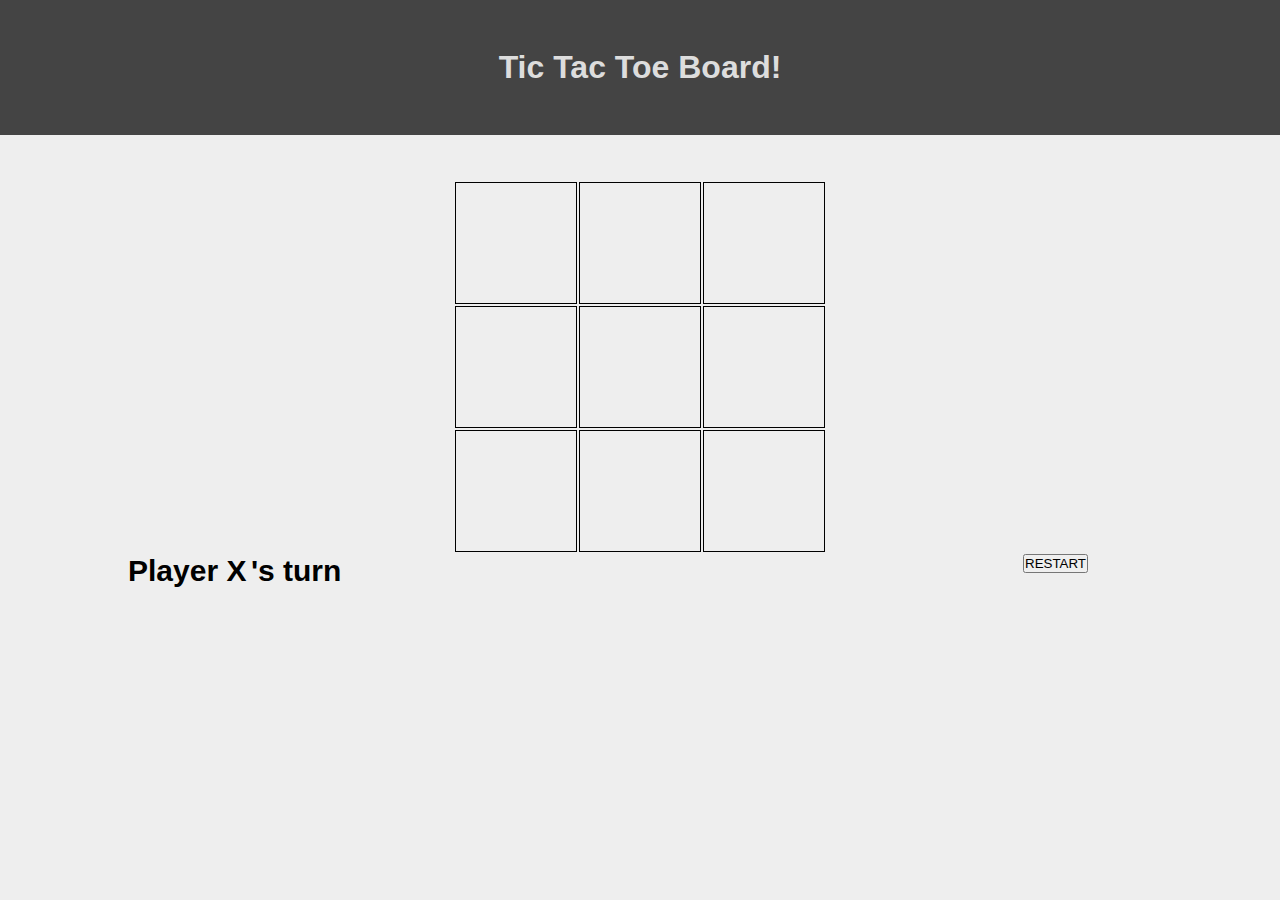
<file: Part1/index.html>
<!DOCTYPE html>
<html lang="en">

<head>
  <meta charset="UTF-8" />
  <meta name="viewport" content="width=device-width, initial-scale=1.0" />
  <title>Tic Tac Toe</title>
  <link rel="stylesheet" href="./index.css" />
</head>

<body>
  <nav>
    <h1>Tic Tac Toe Board!</h1>
  </nav>
  <main>
    <table>
      <tr class="row">
        <td id="0" onclick="play(0)"></td>
        <td id="1" onclick="play(1)"></td>
        <td id="2" onclick="play(2)"></td>
      </tr>
      <tr class="row">
        <td id="3" onclick="play(3)"></td>
        <td id="4" onclick="play(4)"></td>
        <td id="5" onclick="play(5)"></td>
      </tr>
      <tr class="row">
        <td id="6" onclick="play(6)"></td>
        <td id="7" onclick="play(7)"></td>
        <td id="8" onclick="play(8)"></td>
      </tr>
    </table>
    <span class="player">Player </span>
    <span id="player">X</span>
    <span>'s turn</span>
    <button id="restart" onclick="reset()">RESTART</button>
  </main>
  <script src="index.js"></script>
</body>

</html>
</file>
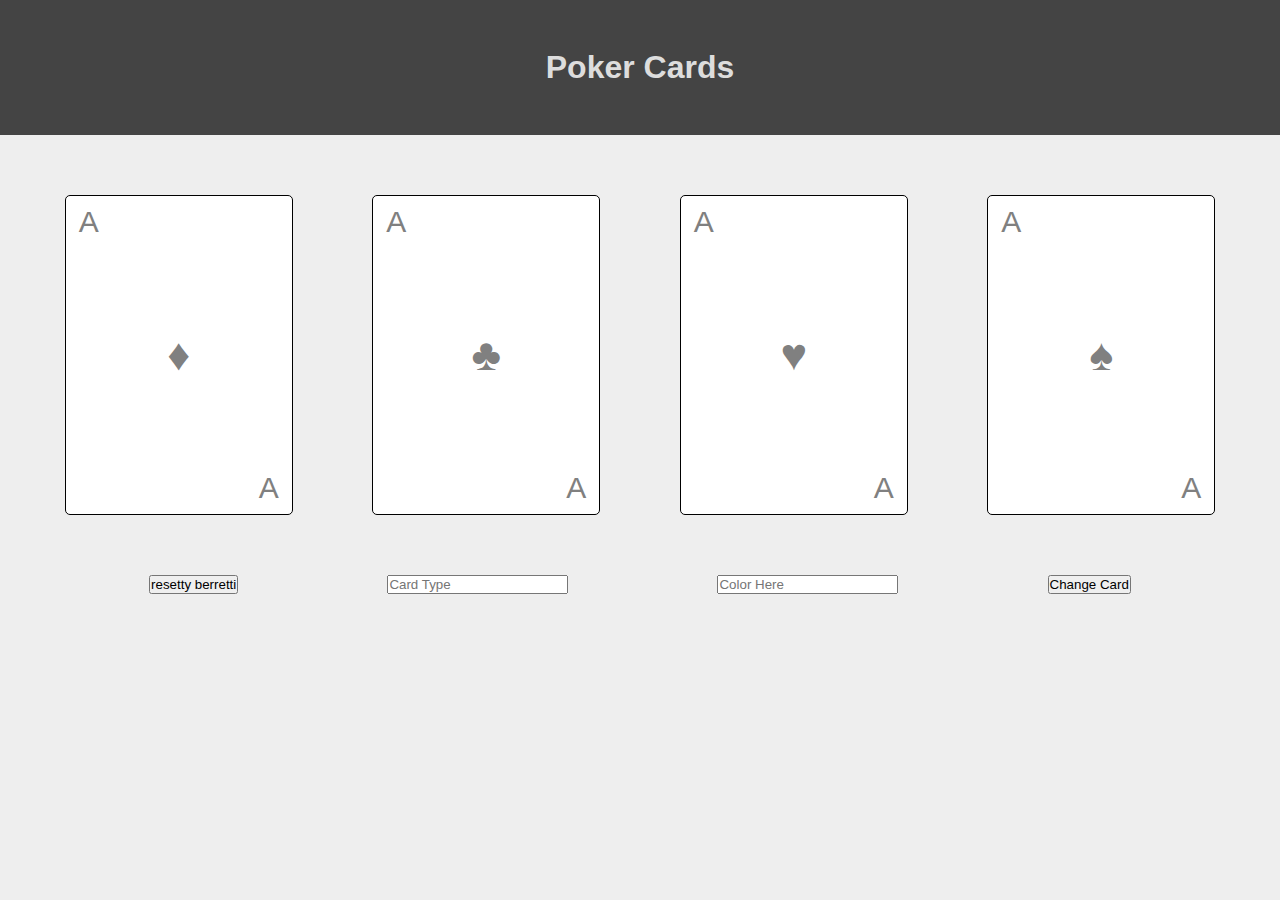
<file: Part2/index.html>
<!DOCTYPE html>
<html lang="en">
  <head>
    <meta charset="UTF-8" />
    <meta name="viewport" content="width=device-width, initial-scale=1.0" />
    <title>Styles</title>
    <link rel="stylesheet" href="./index.css" />
  </head>
<body>
  <header><h1>Poker Cards</h1></header>
    <main>
        <section><span>A</span><span>♦</span><span>A</span></section>
        <section><span>A</span><span>♣</span><span>A</span></section>
        <section><span>A</span><span>♥</span><span>A</span></section>
        <section><span>A</span><span>♠</span><span>A</span></section>
    </main>
    <div id="inputs">
      <button id="reset" onclick="reset()">resetty berretti</button>
      <input id="cardName" placeholder="Card Type">
      <input id="cardColor" placeholder="Color Here">
      <button id="button" onclick="changeCard()">Change Card</button>
    </div>
    <script src="index.js"></script>
</body>
</html>
</file>
<file: Part1/index.css>
* {
    margin: 0;
    padding: 0;
    font-family: Arial, Helvetica, sans-serif;
  }

  nav {
      height: 15vh;
      background: #444;
      color: #DDD;
  }

  main {
      background: #EEE;
      height: 85vh;
  }

  table,
  section,
  nav {
      display: flex;
      justify-content: center;
      align-items: center;
  }

  table {
      padding-top: 5vh;
  }

.row td {
    height: 120px;
    width: 120px;
    border: 1px solid #000;
    text-align: center;
    font-size: 2em;
}

.player {
    margin-left: 10vw;
}

main span {
    font-size: 30px;
    font-weight: bold;
}

#restart {
    float: right;
    margin-right: 15vw;
}
</file>
<file: Part2/index.css>
* {
  margin: 0;
  padding: 0;
  font-family: Arial, Helvetica, sans-serif;
}

body {
  background: #eee;
}

header {
  height: 15vh;
  background: #444;
  color: #ddd;
  display: flex;
  justify-content: center;
  align-items: center;
}

main {
  display: flex;
  justify-content: space-evenly;
  padding: 5vh 0;
  flex-wrap: wrap;
}

section {
  height: 300px;
  width: 200px;
  border: 1px solid #000;
  border-radius: 5px;
  display: flex;
  flex-direction: column;
  justify-content: space-between;
  background: #fff;
  color: grey;
  padding: 1vh 1vw;
  font-size: 30px;
  margin: 15px;
}

section span:nth-of-type(2) {
  margin: auto;
  font-size: 45px;
}

section span:nth-of-type(3) {
  margin-left: auto;
}

#container {
  height: 100px;
  width: 100px;
  border: 1px solid #000;
}

#inputs {
  display: flex;
  justify-content: space-evenly;
}
</file>
